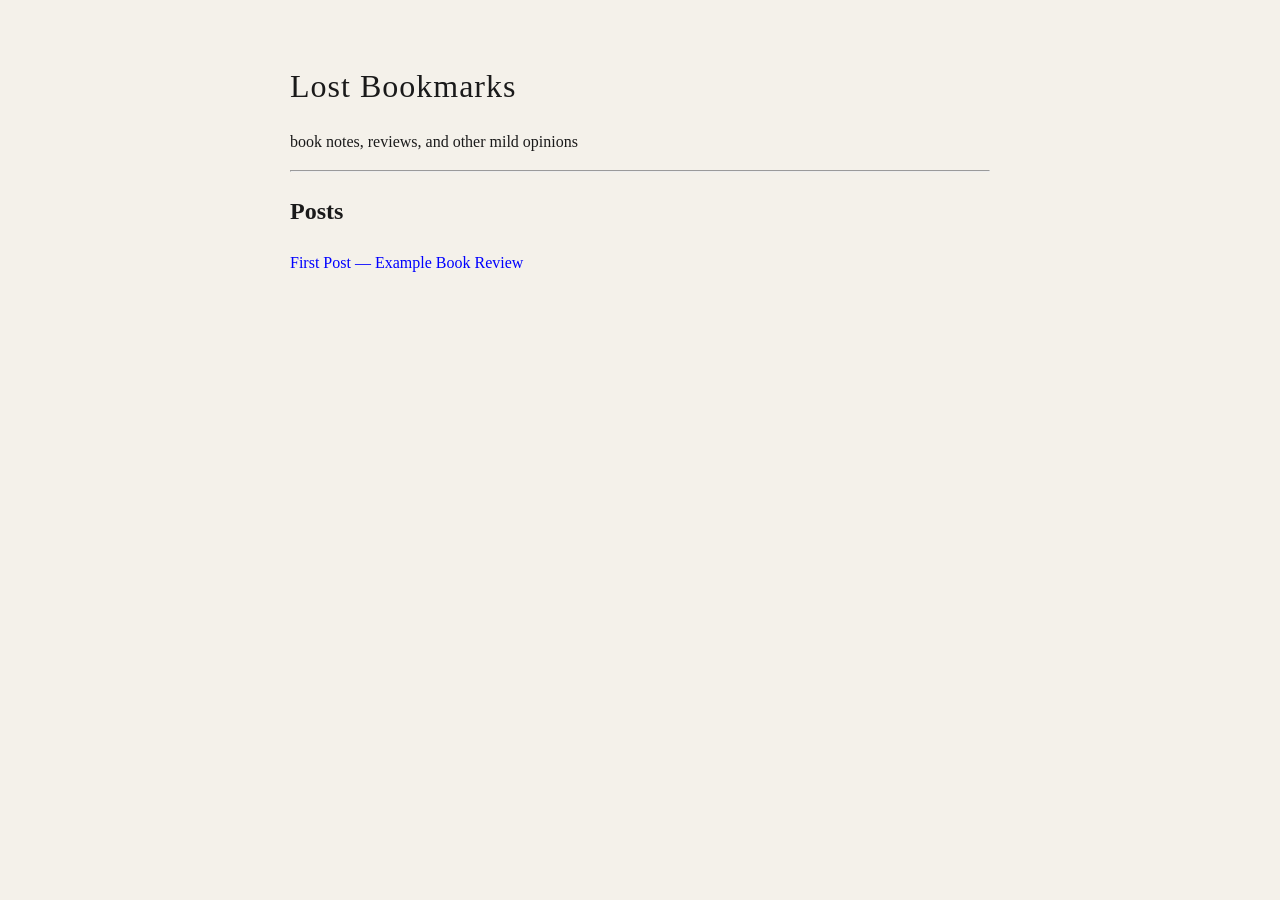
<file: index.html>
<!DOCTYPE html>
<html lang="en">
<head>
  <meta charset="UTF-8">
  <title>Lost Bookmarks</title>
  <link rel="stylesheet" href="style.css">
</head>
<body>
  <h1>Lost Bookmarks</h1>
  <p>book notes, reviews, and other mild opinions</p>

  <hr>

  <h2>Posts</h2>

  <a href="posts/first-post.html">First Post — Example Book Review</a>

</body>
</html>
</file>
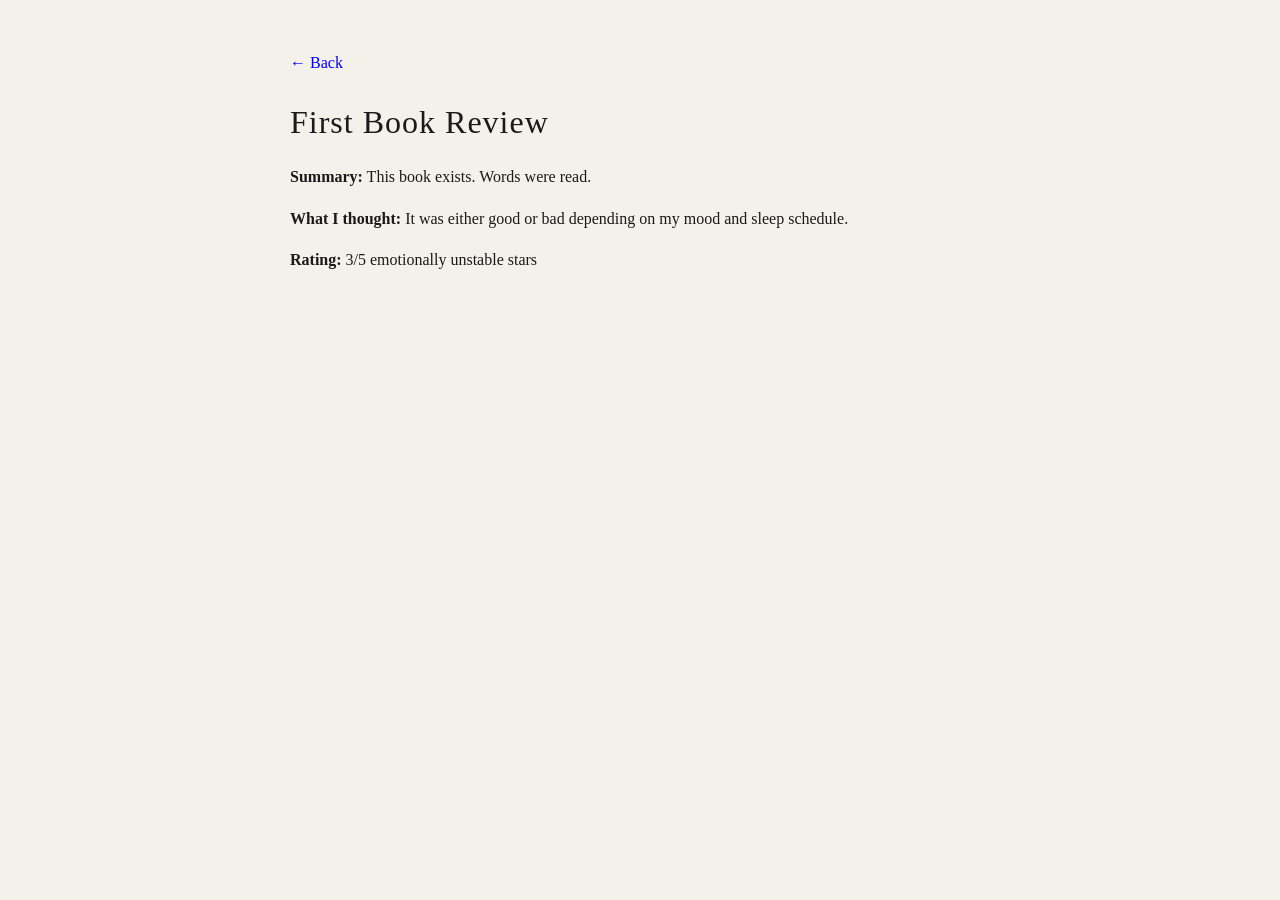
<file: posts/first-post.html>
<!DOCTYPE html>
<html lang="en">
<head>
  <meta charset="UTF-8">
  <title>First Post</title>
  <link rel="stylesheet" href="../style.css">
</head>
<body>

  <a href="../index.html">← Back</a>

  <h1>First Book Review</h1>

  <p><b>Summary:</b> This book exists. Words were read.</p>

  <p><b>What I thought:</b> It was either good or bad depending on my mood and sleep schedule.</p>

  <p><b>Rating:</b> 3/5 emotionally unstable stars</p>

</body>
</html>
</file>
<file: style.css>
body {
  font-family: Arial, sans-serif;
  max-width: 700px;
  margin: auto;
  padding: 40px;
  line-height: 1.6;
  background: #fafafa;
  color: #111;
}

h1 {
  margin-bottom: 5px;
}

a {
  display: block;
  margin: 10px 0;
  color: blue;
  text-decoration: none;
}

a:hover {
  text-decoration: underline;
}
body {
  font-family: Georgia, serif;
  background: #f4f1ea;
  color: #1a1a1a;
}

h1 {
  font-weight: normal;
  letter-spacing: 1px;
}
</file>
